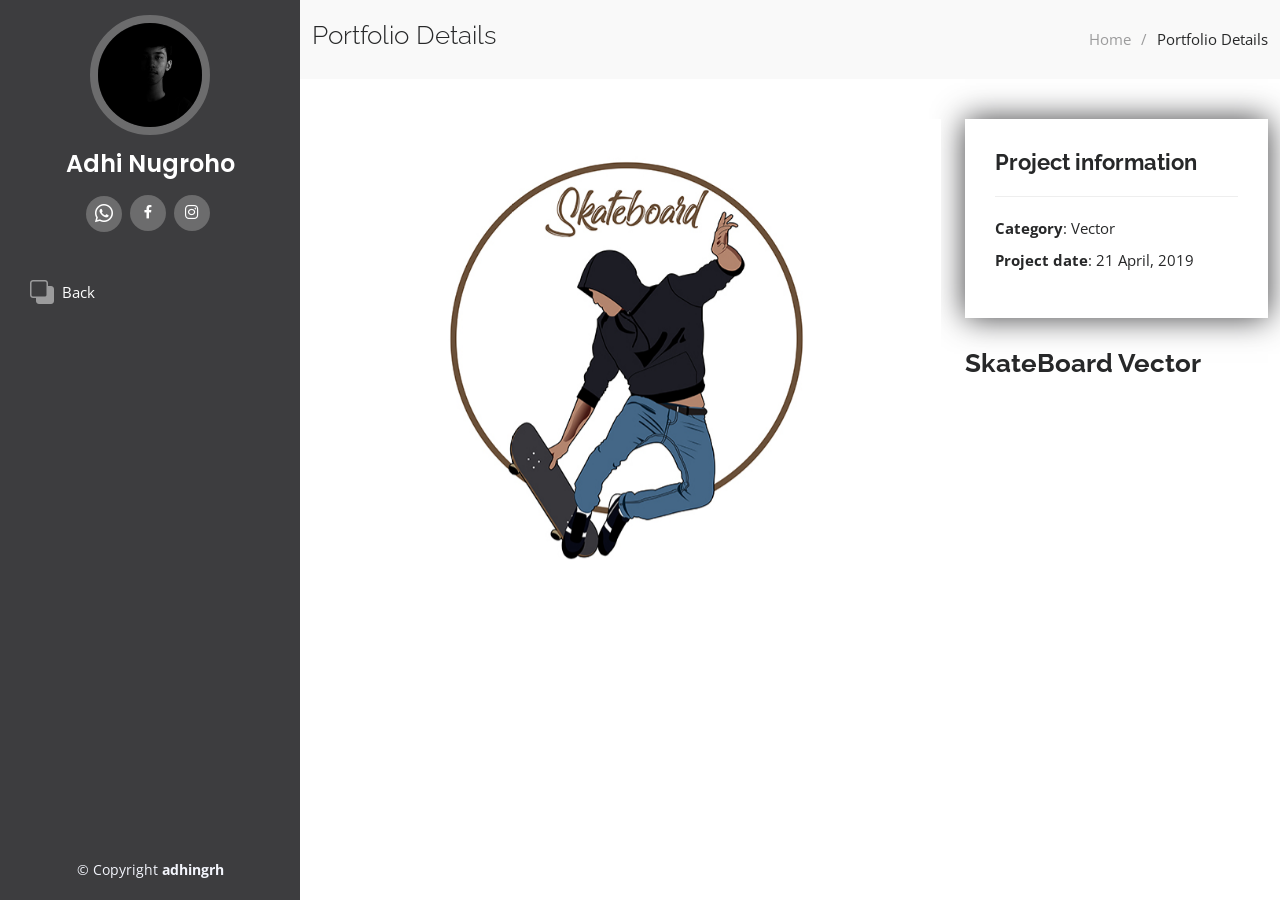
<file: portfolio/portfolio-details1.html>
<!DOCTYPE html>
<html lang="en">

<head>
  <meta charset="utf-8">
  <meta content="width=device-width, initial-scale=1.0" name="viewport">

  <title>Portfolio Details</title>
  <meta content="" name="description">
  <meta content="" name="keywords">

  <!-- Favicons -->
  <link href="../assets/img/favicon.png" rel="icon">
  <link href="../assets/img/apple-touch-icon.png" rel="apple-touch-icon">

  <!-- Google Fonts -->
  <link href="https://fonts.googleapis.com/css?family=Open+Sans:300,300i,400,400i,600,600i,700,700i|Raleway:300,300i,400,400i,500,500i,600,600i,700,700i|Poppins:300,300i,400,400i,500,500i,600,600i,700,700i" rel="stylesheet">

  <!-- Vendor CSS Files -->
  <link href="../assets/vendor/aos/aos.css" rel="stylesheet">
  <link href="../assets/vendor/bootstrap/css/bootstrap.min.css" rel="stylesheet">
  <link href="../assets/vendor/bootstrap-icons/bootstrap-icons.css" rel="stylesheet">
  <link href="../assets/vendor/boxicons/css/boxicons.min.css" rel="stylesheet">
  <link href="../assets/vendor/glightbox/css/glightbox.min.css" rel="stylesheet">
  <link href="../assets/vendor/swiper/swiper-bundle.min.css" rel="stylesheet">

  <!-- Template Main CSS File -->
  <link href="../assets/css/style.css" rel="stylesheet">

  <!-- =======================================================
  * Template Name: iPortfolio - v3.8.1
  * Template URL: https://bootstrapmade.com/iportfolio-bootstrap-portfolio-websites-template/
  * Author: BootstrapMade.com
  * License: https://bootstrapmade.com/license/
  ======================================================== -->
</head>

<body>

  <!-- ======= Mobile nav toggle button ======= -->
  <i class="bi bi-list mobile-nav-toggle d-xl-none"></i>

  <!-- ======= Header ======= -->
  <header id="header">
    <div class="d-flex flex-column">

      <div class="profile">
        <img src="../assets/img/profile-img.jpg" alt="" class="img-fluid rounded-circle">
        <h1 class="text-light"><a href="../index.html">Adhi Nugroho</a></h1>
        <div class="social-links mt-3 text-center">
          <a href="https://wa.me/+628994187392" class="whatsapps"><i class="bi bi-whatsapp"></i></a>
          <a href="https://www.facebook.com/adhi.nugroho.5688476/" class="facebook"><i class="bx bxl-facebook"></i></a>
          <a href="https://www.instagram.com/adhingrh01/" class="instagram"><i class="bx bxl-instagram"></i></a>
        </div>
      </div>

      <nav id="navbar" class="nav-menu navbar">
        <ul>
          <li><a href="../index.html"class="nav-link scrollto active"><i class="bi bi-back"></i><span>Back</span></a></li>
        </ul>
      </nav><!-- .nav-menu -->
    </div>
  </header><!-- End Header -->

  <main id="main">

    <!-- ======= Breadcrumbs ======= -->
    <section id="breadcrumbs" class="breadcrumbs">
      <div class="container">

        <div class="d-flex justify-content-between align-items-center">
          <h2>Portfolio Details</h2>
          <ol>
            <li><a href="../index.html">Home</a></li>
            <li>Portfolio Details</li>
          </ol>
        </div>

      </div>
    </section><!-- End Breadcrumbs -->

    <!-- ======= Portfolio Details Section ======= -->
    <section id="portfolio-details" class="portfolio-details">
      <div class="container">

        <div class="row gy-4">

          <div class="col-lg-8">
            <div class="portfolio-details-slider swiper">
              <div class="swiper-wrapper align-items-center">

                <div class="swiper-slide">
                  <img src="../assets/img/portfolio/portfolio-1.jpg" alt="">
                </div>

              </div>
              <div class="swiper-pagination"></div>
            </div>
          </div>

          <div class="col-lg-4">
            <div class="portfolio-info">
              <h3>Project information</h3>
              <ul>
                <li><strong>Category</strong>: Vector</li>
                <li><strong>Project date</strong>: 21 April, 2019</li>
              </ul>
            </div>
            <div class="portfolio-description">
              <h2>SkateBoard Vector</h2>
            </div>
          </div>

        </div>

      </div>
    </section><!-- End Portfolio Details Section -->

  </main><!-- End #main -->

  <!-- ======= Footer ======= -->
  <footer id="footer">
    <div class="container">
      <div class="copyright">
        &copy; Copyright <strong><span>adhingrh</span></strong>
      </div>
      <div class="credits">
        <!-- All the links in the footer should remain intact. -->
        <!-- You can delete the links only if you purchased the pro version. -->
        <!-- Licensing information: https://bootstrapmade.com/license/ -->
        <!-- Purchase the pro version with working PHP/AJAX contact form: https://bootstrapmade.com/iportfolio-bootstrap-portfolio-websites-template/ -->

      </div>
    </div>
  </footer><!-- End  Footer -->

  <a href="#" class="back-to-top d-flex align-items-center justify-content-center"><i class="bi bi-arrow-up-short"></i></a>

  <!-- Vendor JS Files -->
  <script src="../assets/vendor/purecounter/purecounter_vanilla.js"></script>
  <script src="../assets/vendor/aos/aos.js"></script>
  <script src="../assets/vendor/bootstrap/js/bootstrap.bundle.min.js"></script>
  <script src="../assets/vendor/glightbox/js/glightbox.min.js"></script>
  <script src="../assets/vendor/isotope-layout/isotope.pkgd.min.js"></script>
  <script src="../assets/vendor/swiper/swiper-bundle.min.js"></script>
  <script src="../assets/vendor/typed.js/typed.min.js"></script>
  <script src="../assets/vendor/waypoints/noframework.waypoints.js"></script>
  <script src="../assets/vendor/php-email-form/validate.js"></script>

  <!-- Template Main JS File -->
  <script src="../assets/js/main.js"></script>

</body>

</html>
</file>
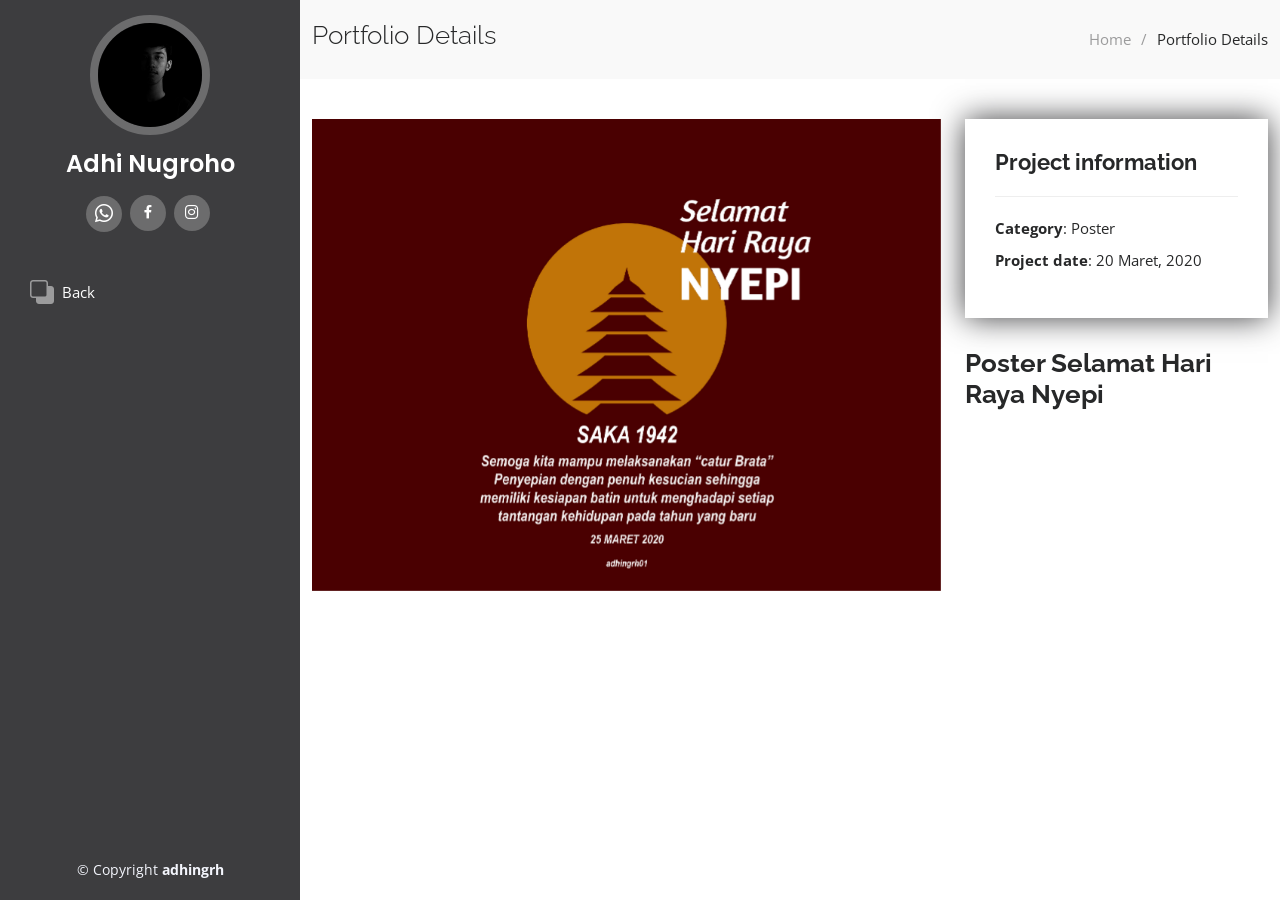
<file: portfolio/portfolio-details2.html>
<!DOCTYPE html>
<html lang="en">

<head>
  <meta charset="utf-8">
  <meta content="width=device-width, initial-scale=1.0" name="viewport">

  <title>Portfolio Details</title>
  <meta content="" name="description">
  <meta content="" name="keywords">

  <!-- Favicons -->
  <link href="../assets/img/favicon.png" rel="icon">
  <link href="../assets/img/apple-touch-icon.png" rel="apple-touch-icon">

  <!-- Google Fonts -->
  <link href="https://fonts.googleapis.com/css?family=Open+Sans:300,300i,400,400i,600,600i,700,700i|Raleway:300,300i,400,400i,500,500i,600,600i,700,700i|Poppins:300,300i,400,400i,500,500i,600,600i,700,700i" rel="stylesheet">

  <!-- Vendor CSS Files -->
  <link href="../assets/vendor/aos/aos.css" rel="stylesheet">
  <link href="../assets/vendor/bootstrap/css/bootstrap.min.css" rel="stylesheet">
  <link href="../assets/vendor/bootstrap-icons/bootstrap-icons.css" rel="stylesheet">
  <link href="../assets/vendor/boxicons/css/boxicons.min.css" rel="stylesheet">
  <link href="../assets/vendor/glightbox/css/glightbox.min.css" rel="stylesheet">
  <link href="../assets/vendor/swiper/swiper-bundle.min.css" rel="stylesheet">

  <!-- Template Main CSS File -->
  <link href="../assets/css/style.css" rel="stylesheet">

  <!-- =======================================================
  * Template Name: iPortfolio - v3.8.1
  * Template URL: https://bootstrapmade.com/iportfolio-bootstrap-portfolio-websites-template/
  * Author: BootstrapMade.com
  * License: https://bootstrapmade.com/license/
  ======================================================== -->
</head>

<body>

  <!-- ======= Mobile nav toggle button ======= -->
  <i class="bi bi-list mobile-nav-toggle d-xl-none"></i>

  <!-- ======= Header ======= -->
  <header id="header">
    <div class="d-flex flex-column">

      <div class="profile">
        <img src="../assets/img/profile-img.jpg" alt="" class="img-fluid rounded-circle">
        <h1 class="text-light"><a href="../index.html">Adhi Nugroho</a></h1>
        <div class="social-links mt-3 text-center">
          <a href="https://wa.me/+628994187392" class="whatsapps"><i class="bi bi-whatsapp"></i></a>
          <a href="https://www.facebook.com/adhi.nugroho.5688476/" class="facebook"><i class="bx bxl-facebook"></i></a>
          <a href="https://www.instagram.com/adhingrh01/" class="instagram"><i class="bx bxl-instagram"></i></a>
        </div>
      </div>

      <nav id="navbar" class="nav-menu navbar">
        <ul>
          <li><a href="../index.html"class="nav-link scrollto active"><i class="bi bi-back"></i><span>Back</span></a></li>
        </ul>
      </nav><!-- .nav-menu -->
    </div>
  </header><!-- End Header -->

  <main id="main">

    <!-- ======= Breadcrumbs ======= -->
    <section id="breadcrumbs" class="breadcrumbs">
      <div class="container">

        <div class="d-flex justify-content-between align-items-center">
          <h2>Portfolio Details</h2>
          <ol>
            <li><a href="../index.html">Home</a></li>
            <li>Portfolio Details</li>
          </ol>
        </div>

      </div>
    </section><!-- End Breadcrumbs -->

    <!-- ======= Portfolio Details Section ======= -->
    <section id="portfolio-details" class="portfolio-details">
      <div class="container">

        <div class="row gy-4">

          <div class="col-lg-8">
            <div class="portfolio-details-slider swiper">
              <div class="swiper-wrapper align-items-center">

                <div class="swiper-slide">
                  <img src="../assets/img/portfolio/portfolio-2.jpg" alt="">
                </div>

              </div>
              <div class="swiper-pagination"></div>
            </div>
          </div>

          <div class="col-lg-4">
            <div class="portfolio-info">
              <h3>Project information</h3>
              <ul>
                <li><strong>Category</strong>: Poster</li>
                <li><strong>Project date</strong>: 20 Maret, 2020</li>
              </ul>
            </div>
            <div class="portfolio-description">
              <h2>Poster Selamat Hari Raya Nyepi</h2>
            </div>
          </div>

        </div>

      </div>
    </section><!-- End Portfolio Details Section -->

  </main><!-- End #main -->

  <!-- ======= Footer ======= -->
  <footer id="footer">
    <div class="container">
      <div class="copyright">
        &copy; Copyright <strong><span>adhingrh</span></strong>
      </div>
      <div class="credits">
        <!-- All the links in the footer should remain intact. -->
        <!-- You can delete the links only if you purchased the pro version. -->
        <!-- Licensing information: https://bootstrapmade.com/license/ -->
        <!-- Purchase the pro version with working PHP/AJAX contact form: https://bootstrapmade.com/iportfolio-bootstrap-portfolio-websites-template/ -->

      </div>
    </div>
  </footer><!-- End  Footer -->

  <a href="#" class="back-to-top d-flex align-items-center justify-content-center"><i class="bi bi-arrow-up-short"></i></a>

  <!-- Vendor JS Files -->
  <script src="../assets/vendor/purecounter/purecounter_vanilla.js"></script>
  <script src="../assets/vendor/aos/aos.js"></script>
  <script src="../assets/vendor/bootstrap/js/bootstrap.bundle.min.js"></script>
  <script src="../assets/vendor/glightbox/js/glightbox.min.js"></script>
  <script src="../assets/vendor/isotope-layout/isotope.pkgd.min.js"></script>
  <script src="../assets/vendor/swiper/swiper-bundle.min.js"></script>
  <script src="../assets/vendor/typed.js/typed.min.js"></script>
  <script src="../assets/vendor/waypoints/noframework.waypoints.js"></script>
  <script src="../assets/vendor/php-email-form/validate.js"></script>

  <!-- Template Main JS File -->
  <script src="../assets/js/main.js"></script>

</body>

</html>
</file>
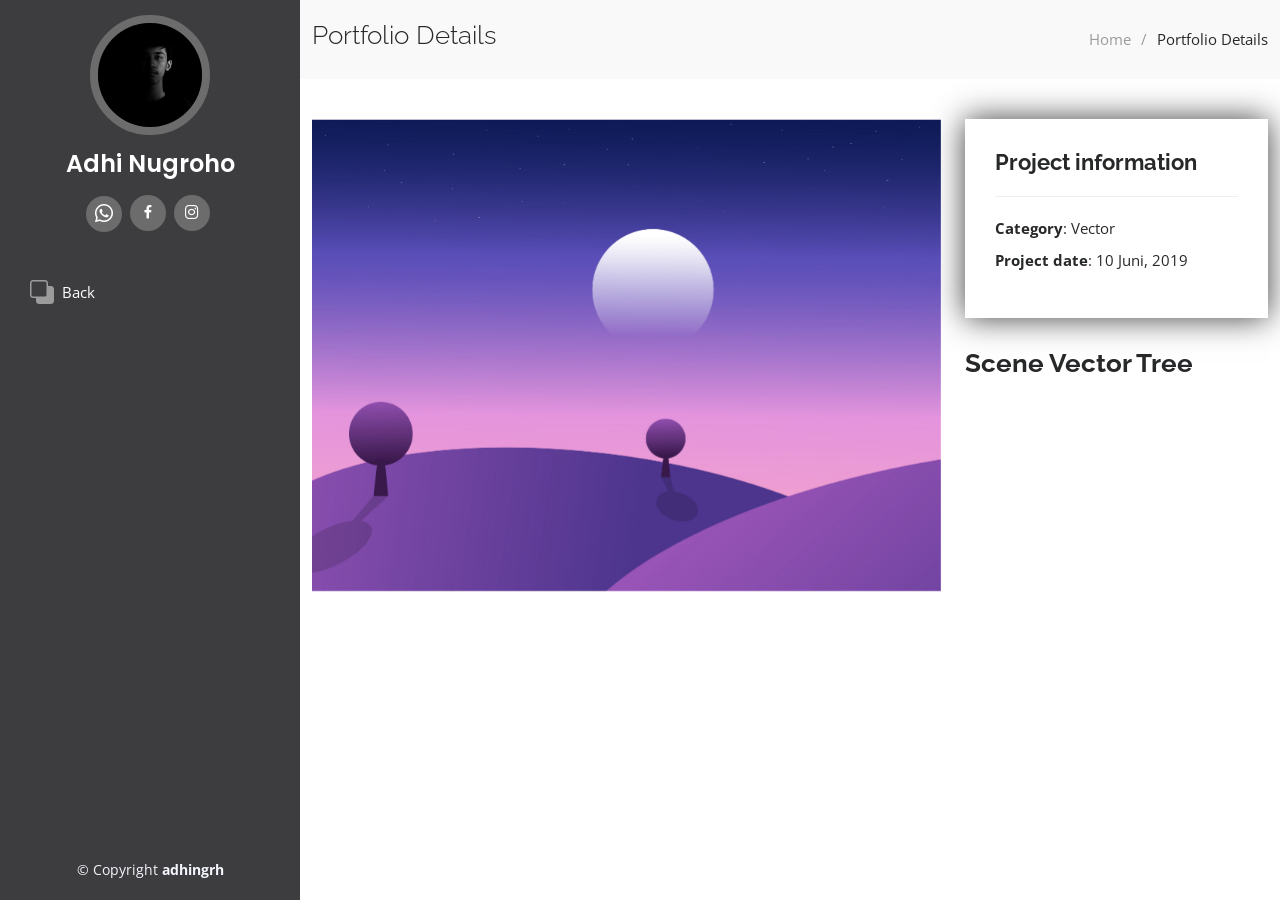
<file: portfolio/portfolio-details3.html>
<!DOCTYPE html>
<html lang="en">

<head>
  <meta charset="utf-8">
  <meta content="width=device-width, initial-scale=1.0" name="viewport">

  <title>Portfolio Details</title>
  <meta content="" name="description">
  <meta content="" name="keywords">

  <!-- Favicons -->
  <link href="../assets/img/favicon.png" rel="icon">
  <link href="../assets/img/apple-touch-icon.png" rel="apple-touch-icon">

  <!-- Google Fonts -->
  <link href="https://fonts.googleapis.com/css?family=Open+Sans:300,300i,400,400i,600,600i,700,700i|Raleway:300,300i,400,400i,500,500i,600,600i,700,700i|Poppins:300,300i,400,400i,500,500i,600,600i,700,700i" rel="stylesheet">

  <!-- Vendor CSS Files -->
  <link href="../assets/vendor/aos/aos.css" rel="stylesheet">
  <link href="../assets/vendor/bootstrap/css/bootstrap.min.css" rel="stylesheet">
  <link href="../assets/vendor/bootstrap-icons/bootstrap-icons.css" rel="stylesheet">
  <link href="../assets/vendor/boxicons/css/boxicons.min.css" rel="stylesheet">
  <link href="../assets/vendor/glightbox/css/glightbox.min.css" rel="stylesheet">
  <link href="../assets/vendor/swiper/swiper-bundle.min.css" rel="stylesheet">

  <!-- Template Main CSS File -->
  <link href="../assets/css/style.css" rel="stylesheet">

  <!-- =======================================================
  * Template Name: iPortfolio - v3.8.1
  * Template URL: https://bootstrapmade.com/iportfolio-bootstrap-portfolio-websites-template/
  * Author: BootstrapMade.com
  * License: https://bootstrapmade.com/license/
  ======================================================== -->
</head>

<body>

  <!-- ======= Mobile nav toggle button ======= -->
  <i class="bi bi-list mobile-nav-toggle d-xl-none"></i>

  <!-- ======= Header ======= -->
  <header id="header">
    <div class="d-flex flex-column">

      <div class="profile">
        <img src="../assets/img/profile-img.jpg" alt="" class="img-fluid rounded-circle">
        <h1 class="text-light"><a href="../index.html">Adhi Nugroho</a></h1>
        <div class="social-links mt-3 text-center">
          <a href="https://wa.me/+628994187392" class="whatsapps"><i class="bi bi-whatsapp"></i></a>
          <a href="https://www.facebook.com/adhi.nugroho.5688476/" class="facebook"><i class="bx bxl-facebook"></i></a>
          <a href="https://www.instagram.com/adhingrh01/" class="instagram"><i class="bx bxl-instagram"></i></a>
        </div>
      </div>

      <nav id="navbar" class="nav-menu navbar">
        <ul>
          <li><a href="../index.html"class="nav-link scrollto active"><i class="bi bi-back"></i><span>Back</span></a></li>
        </ul>
      </nav><!-- .nav-menu -->
    </div>
  </header><!-- End Header -->

  <main id="main">

    <!-- ======= Breadcrumbs ======= -->
    <section id="breadcrumbs" class="breadcrumbs">
      <div class="container">

        <div class="d-flex justify-content-between align-items-center">
          <h2>Portfolio Details</h2>
          <ol>
            <li><a href="../index.html">Home</a></li>
            <li>Portfolio Details</li>
          </ol>
        </div>

      </div>
    </section><!-- End Breadcrumbs -->

    <!-- ======= Portfolio Details Section ======= -->
    <section id="portfolio-details" class="portfolio-details">
      <div class="container">

        <div class="row gy-4">

          <div class="col-lg-8">
            <div class="portfolio-details-slider swiper">
              <div class="swiper-wrapper align-items-center">

                <div class="swiper-slide">
                  <img src="../assets/img/portfolio/portfolio-3.jpg" alt="">
                </div>

              </div>
              <div class="swiper-pagination"></div>
            </div>
          </div>

          <div class="col-lg-4">
            <div class="portfolio-info">
              <h3>Project information</h3>
              <ul>
                <li><strong>Category</strong>: Vector</li>
                <li><strong>Project date</strong>: 10 Juni, 2019</li>
              </ul>
            </div>
            <div class="portfolio-description">
              <h2>Scene Vector Tree</h2>
            </div>
          </div>

        </div>

      </div>
    </section><!-- End Portfolio Details Section -->

  </main><!-- End #main -->

  <!-- ======= Footer ======= -->
  <footer id="footer">
    <div class="container">
      <div class="copyright">
        &copy; Copyright <strong><span>adhingrh</span></strong>
      </div>
      <div class="credits">
        <!-- All the links in the footer should remain intact. -->
        <!-- You can delete the links only if you purchased the pro version. -->
        <!-- Licensing information: https://bootstrapmade.com/license/ -->
        <!-- Purchase the pro version with working PHP/AJAX contact form: https://bootstrapmade.com/iportfolio-bootstrap-portfolio-websites-template/ -->

      </div>
    </div>
  </footer><!-- End  Footer -->

  <a href="#" class="back-to-top d-flex align-items-center justify-content-center"><i class="bi bi-arrow-up-short"></i></a>

  <!-- Vendor JS Files -->
  <script src="../assets/vendor/purecounter/purecounter_vanilla.js"></script>
  <script src="../assets/vendor/aos/aos.js"></script>
  <script src="../assets/vendor/bootstrap/js/bootstrap.bundle.min.js"></script>
  <script src="../assets/vendor/glightbox/js/glightbox.min.js"></script>
  <script src="../assets/vendor/isotope-layout/isotope.pkgd.min.js"></script>
  <script src="../assets/vendor/swiper/swiper-bundle.min.js"></script>
  <script src="../assets/vendor/typed.js/typed.min.js"></script>
  <script src="../assets/vendor/waypoints/noframework.waypoints.js"></script>
  <script src="../assets/vendor/php-email-form/validate.js"></script>

  <!-- Template Main JS File -->
  <script src="../assets/js/main.js"></script>

</body>

</html>
</file>
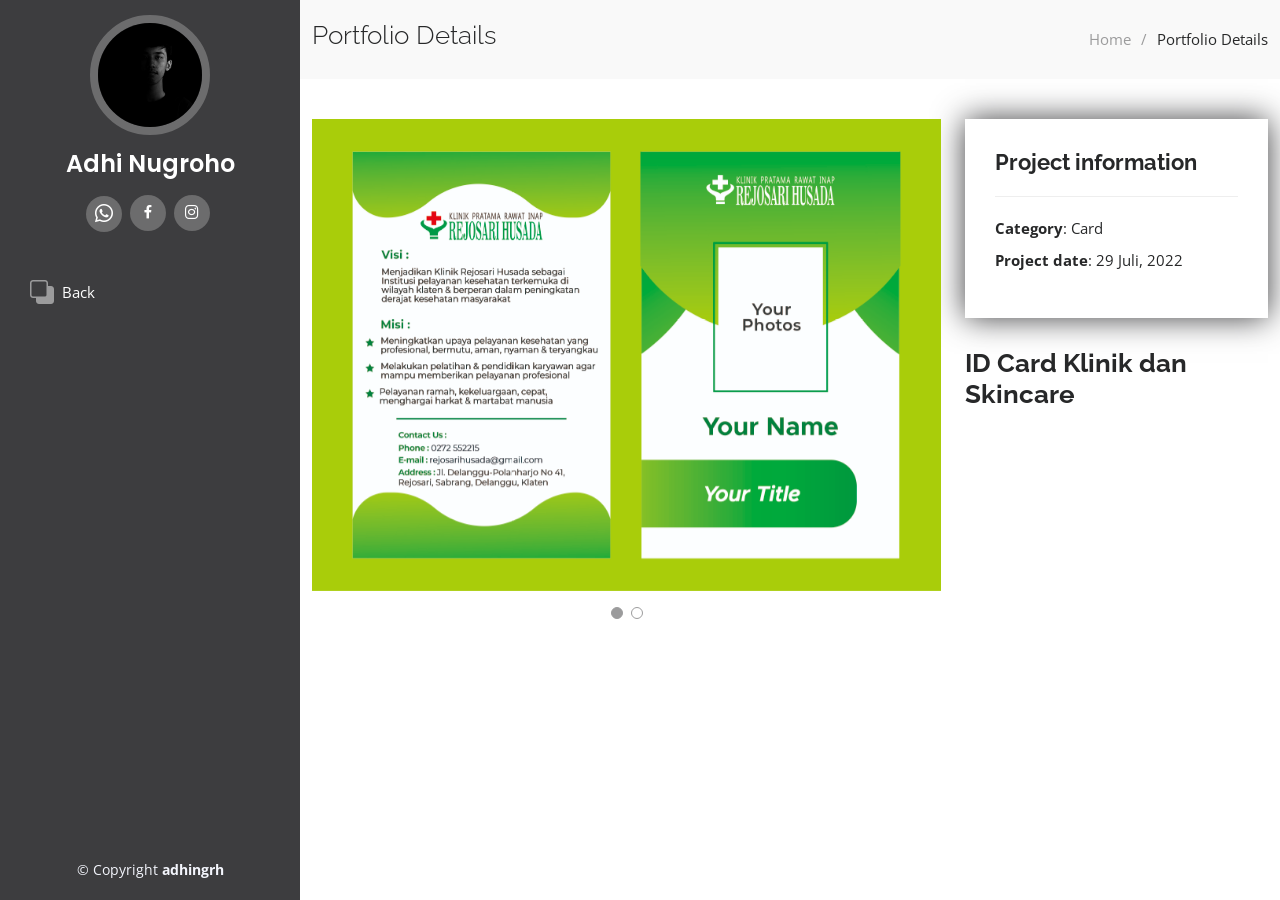
<file: portfolio/portfolio-details4.html>
<!DOCTYPE html>
<html lang="en">

<head>
  <meta charset="utf-8">
  <meta content="width=device-width, initial-scale=1.0" name="viewport">

  <title>Portfolio Details</title>
  <meta content="" name="description">
  <meta content="" name="keywords">

  <!-- Favicons -->
  <link href="../assets/img/favicon.png" rel="icon">
  <link href="../assets/img/apple-touch-icon.png" rel="apple-touch-icon">

  <!-- Google Fonts -->
  <link href="https://fonts.googleapis.com/css?family=Open+Sans:300,300i,400,400i,600,600i,700,700i|Raleway:300,300i,400,400i,500,500i,600,600i,700,700i|Poppins:300,300i,400,400i,500,500i,600,600i,700,700i" rel="stylesheet">

  <!-- Vendor CSS Files -->
  <link href="../assets/vendor/aos/aos.css" rel="stylesheet">
  <link href="../assets/vendor/bootstrap/css/bootstrap.min.css" rel="stylesheet">
  <link href="../assets/vendor/bootstrap-icons/bootstrap-icons.css" rel="stylesheet">
  <link href="../assets/vendor/boxicons/css/boxicons.min.css" rel="stylesheet">
  <link href="../assets/vendor/glightbox/css/glightbox.min.css" rel="stylesheet">
  <link href="../assets/vendor/swiper/swiper-bundle.min.css" rel="stylesheet">

  <!-- Template Main CSS File -->
  <link href="../assets/css/style.css" rel="stylesheet">

  <!-- =======================================================
  * Template Name: iPortfolio - v3.8.1
  * Template URL: https://bootstrapmade.com/iportfolio-bootstrap-portfolio-websites-template/
  * Author: BootstrapMade.com
  * License: https://bootstrapmade.com/license/
  ======================================================== -->
</head>

<body>

  <!-- ======= Mobile nav toggle button ======= -->
  <i class="bi bi-list mobile-nav-toggle d-xl-none"></i>

  <!-- ======= Header ======= -->
  <header id="header">
    <div class="d-flex flex-column">

      <div class="profile">
        <img src="../assets/img/profile-img.jpg" alt="" class="img-fluid rounded-circle">
        <h1 class="text-light"><a href="../index.html">Adhi Nugroho</a></h1>
        <div class="social-links mt-3 text-center">
          <a href="https://wa.me/+628994187392" class="whatsapps"><i class="bi bi-whatsapp"></i></a>
          <a href="https://www.facebook.com/adhi.nugroho.5688476/" class="facebook"><i class="bx bxl-facebook"></i></a>
          <a href="https://www.instagram.com/adhingrh01/" class="instagram"><i class="bx bxl-instagram"></i></a>
        </div>
      </div>

      <nav id="navbar" class="nav-menu navbar">
        <ul>
          <li><a href="../index.html"class="nav-link scrollto active"><i class="bi bi-back"></i><span>Back</span></a></li>
        </ul>
      </nav><!-- .nav-menu -->
    </div>
  </header><!-- End Header -->

  <main id="main">

    <!-- ======= Breadcrumbs ======= -->
    <section id="breadcrumbs" class="breadcrumbs">
      <div class="container">

        <div class="d-flex justify-content-between align-items-center">
          <h2>Portfolio Details</h2>
          <ol>
            <li><a href="../index.html">Home</a></li>
            <li>Portfolio Details</li>
          </ol>
        </div>

      </div>
    </section><!-- End Breadcrumbs -->

    <!-- ======= Portfolio Details Section ======= -->
    <section id="portfolio-details" class="portfolio-details">
      <div class="container">

        <div class="row gy-4">

          <div class="col-lg-8">
            <div class="portfolio-details-slider swiper">
              <div class="swiper-wrapper align-items-center">

                <div class="swiper-slide">
                  <img src="../assets/img/portfolio/portfolio-4.jpg" alt="">
                </div>
                <div class="swiper-slide">
                  <img src="../assets/img/portfolio/portfolio-7.jpg" alt="">
                </div>

              </div>
              <div class="swiper-pagination"></div>
            </div>
          </div>

          <div class="col-lg-4">
            <div class="portfolio-info">
              <h3>Project information</h3>
              <ul>
                <li><strong>Category</strong>: Card</li>
                <li><strong>Project date</strong>: 29 Juli, 2022</li>
              </ul>
            </div>
            <div class="portfolio-description">
              <h2>ID Card Klinik dan Skincare</h2>
            </div>
          </div>

        </div>

      </div>
    </section><!-- End Portfolio Details Section -->

  </main><!-- End #main -->

  <!-- ======= Footer ======= -->
  <footer id="footer">
    <div class="container">
      <div class="copyright">
        &copy; Copyright <strong><span>adhingrh</span></strong>
      </div>
      <div class="credits">
        <!-- All the links in the footer should remain intact. -->
        <!-- You can delete the links only if you purchased the pro version. -->
        <!-- Licensing information: https://bootstrapmade.com/license/ -->
        <!-- Purchase the pro version with working PHP/AJAX contact form: https://bootstrapmade.com/iportfolio-bootstrap-portfolio-websites-template/ -->

      </div>
    </div>
  </footer><!-- End  Footer -->

  <a href="#" class="back-to-top d-flex align-items-center justify-content-center"><i class="bi bi-arrow-up-short"></i></a>

  <!-- Vendor JS Files -->
  <script src="../assets/vendor/purecounter/purecounter_vanilla.js"></script>
  <script src="../assets/vendor/aos/aos.js"></script>
  <script src="../assets/vendor/bootstrap/js/bootstrap.bundle.min.js"></script>
  <script src="../assets/vendor/glightbox/js/glightbox.min.js"></script>
  <script src="../assets/vendor/isotope-layout/isotope.pkgd.min.js"></script>
  <script src="../assets/vendor/swiper/swiper-bundle.min.js"></script>
  <script src="../assets/vendor/typed.js/typed.min.js"></script>
  <script src="../assets/vendor/waypoints/noframework.waypoints.js"></script>
  <script src="../assets/vendor/php-email-form/validate.js"></script>

  <!-- Template Main JS File -->
  <script src="../assets/js/main.js"></script>

</body>

</html>
</file>
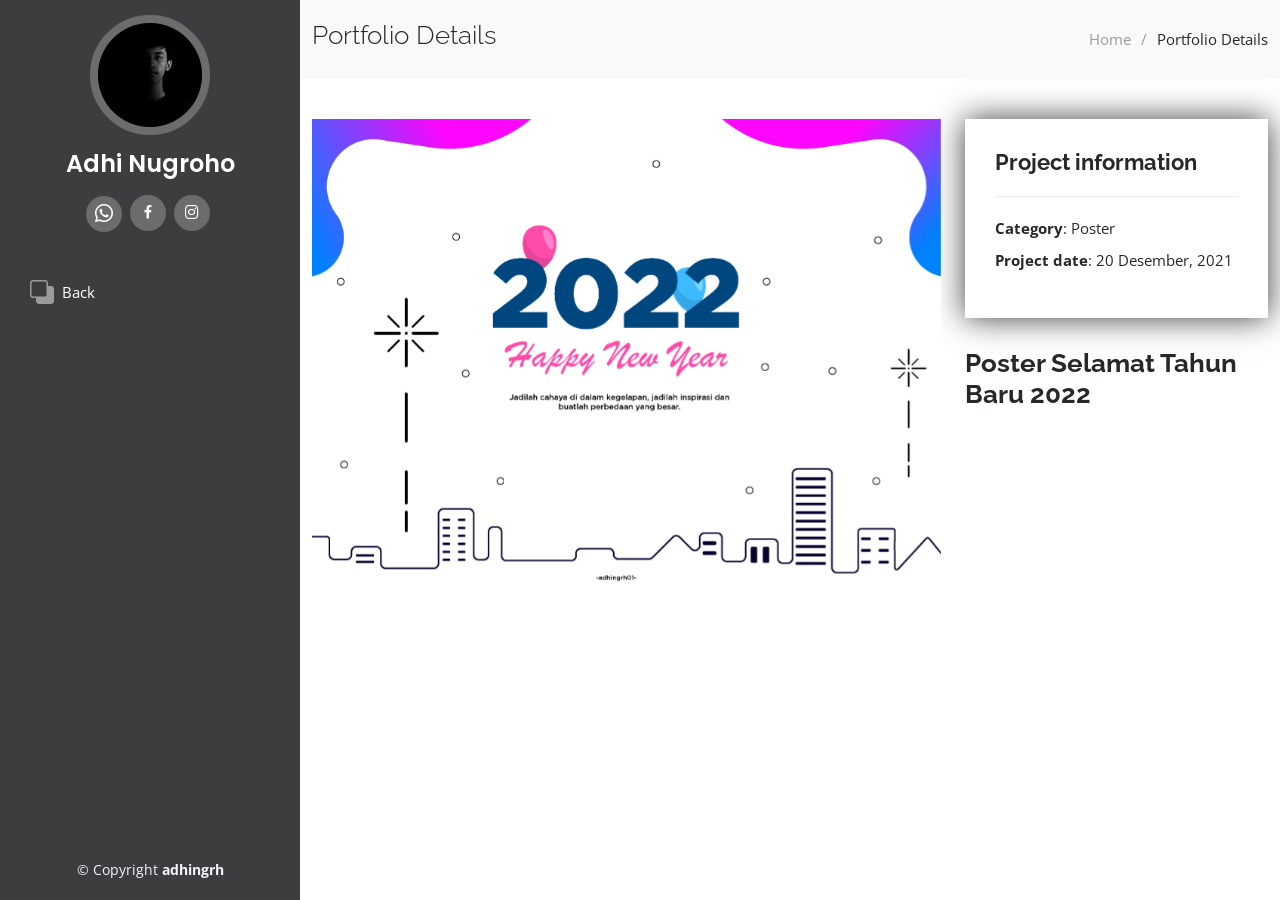
<file: portfolio/portfolio-details5.html>
<!DOCTYPE html>
<html lang="en">

<head>
  <meta charset="utf-8">
  <meta content="width=device-width, initial-scale=1.0" name="viewport">

  <title>Portfolio Details</title>
  <meta content="" name="description">
  <meta content="" name="keywords">

  <!-- Favicons -->
  <link href="../assets/img/favicon.png" rel="icon">
  <link href="../assets/img/apple-touch-icon.png" rel="apple-touch-icon">

  <!-- Google Fonts -->
  <link href="https://fonts.googleapis.com/css?family=Open+Sans:300,300i,400,400i,600,600i,700,700i|Raleway:300,300i,400,400i,500,500i,600,600i,700,700i|Poppins:300,300i,400,400i,500,500i,600,600i,700,700i" rel="stylesheet">

  <!-- Vendor CSS Files -->
  <link href="../assets/vendor/aos/aos.css" rel="stylesheet">
  <link href="../assets/vendor/bootstrap/css/bootstrap.min.css" rel="stylesheet">
  <link href="../assets/vendor/bootstrap-icons/bootstrap-icons.css" rel="stylesheet">
  <link href="../assets/vendor/boxicons/css/boxicons.min.css" rel="stylesheet">
  <link href="../assets/vendor/glightbox/css/glightbox.min.css" rel="stylesheet">
  <link href="../assets/vendor/swiper/swiper-bundle.min.css" rel="stylesheet">

  <!-- Template Main CSS File -->
  <link href="../assets/css/style.css" rel="stylesheet">

  <!-- =======================================================
  * Template Name: iPortfolio - v3.8.1
  * Template URL: https://bootstrapmade.com/iportfolio-bootstrap-portfolio-websites-template/
  * Author: BootstrapMade.com
  * License: https://bootstrapmade.com/license/
  ======================================================== -->
</head>

<body>

  <!-- ======= Mobile nav toggle button ======= -->
  <i class="bi bi-list mobile-nav-toggle d-xl-none"></i>

  <!-- ======= Header ======= -->
  <header id="header">
    <div class="d-flex flex-column">

      <div class="profile">
        <img src="../assets/img/profile-img.jpg" alt="" class="img-fluid rounded-circle">
        <h1 class="text-light"><a href="../index.html">Adhi Nugroho</a></h1>
        <div class="social-links mt-3 text-center">
          <a href="https://wa.me/+628994187392" class="whatsapps"><i class="bi bi-whatsapp"></i></a>
          <a href="https://www.facebook.com/adhi.nugroho.5688476/" class="facebook"><i class="bx bxl-facebook"></i></a>
          <a href="https://www.instagram.com/adhingrh01/" class="instagram"><i class="bx bxl-instagram"></i></a>
        </div>
      </div>

      <nav id="navbar" class="nav-menu navbar">
        <ul>
          <li><a href="../index.html"class="nav-link scrollto active"><i class="bi bi-back"></i><span>Back</span></a></li>
        </ul>
      </nav><!-- .nav-menu -->
    </div>
  </header><!-- End Header -->

  <main id="main">

    <!-- ======= Breadcrumbs ======= -->
    <section id="breadcrumbs" class="breadcrumbs">
      <div class="container">

        <div class="d-flex justify-content-between align-items-center">
          <h2>Portfolio Details</h2>
          <ol>
            <li><a href="../index.html">Home</a></li>
            <li>Portfolio Details</li>
          </ol>
        </div>

      </div>
    </section><!-- End Breadcrumbs -->

    <!-- ======= Portfolio Details Section ======= -->
    <section id="portfolio-details" class="portfolio-details">
      <div class="container">

        <div class="row gy-4">

          <div class="col-lg-8">
            <div class="portfolio-details-slider swiper">
              <div class="swiper-wrapper align-items-center">

                <div class="swiper-slide">
                  <img src="../assets/img/portfolio/portfolio-5.jpg" alt="">
                </div>

              </div>
              <div class="swiper-pagination"></div>
            </div>
          </div>

          <div class="col-lg-4">
            <div class="portfolio-info">
              <h3>Project information</h3>
              <ul>
                <li><strong>Category</strong>: Poster</li>
                <li><strong>Project date</strong>: 20 Desember, 2021</li>
              </ul>
            </div>
            <div class="portfolio-description">
              <h2>Poster Selamat Tahun Baru 2022</h2>
            </div>
          </div>

        </div>

      </div>
    </section><!-- End Portfolio Details Section -->

  </main><!-- End #main -->

  <!-- ======= Footer ======= -->
  <footer id="footer">
    <div class="container">
      <div class="copyright">
        &copy; Copyright <strong><span>adhingrh</span></strong>
      </div>
      <div class="credits">
        <!-- All the links in the footer should remain intact. -->
        <!-- You can delete the links only if you purchased the pro version. -->
        <!-- Licensing information: https://bootstrapmade.com/license/ -->
        <!-- Purchase the pro version with working PHP/AJAX contact form: https://bootstrapmade.com/iportfolio-bootstrap-portfolio-websites-template/ -->

      </div>
    </div>
  </footer><!-- End  Footer -->

  <a href="#" class="back-to-top d-flex align-items-center justify-content-center"><i class="bi bi-arrow-up-short"></i></a>

  <!-- Vendor JS Files -->
  <script src="../assets/vendor/purecounter/purecounter_vanilla.js"></script>
  <script src="../assets/vendor/aos/aos.js"></script>
  <script src="../assets/vendor/bootstrap/js/bootstrap.bundle.min.js"></script>
  <script src="../assets/vendor/glightbox/js/glightbox.min.js"></script>
  <script src="../assets/vendor/isotope-layout/isotope.pkgd.min.js"></script>
  <script src="../assets/vendor/swiper/swiper-bundle.min.js"></script>
  <script src="../assets/vendor/typed.js/typed.min.js"></script>
  <script src="../assets/vendor/waypoints/noframework.waypoints.js"></script>
  <script src="../assets/vendor/php-email-form/validate.js"></script>

  <!-- Template Main JS File -->
  <script src="../assets/js/main.js"></script>

</body>

</html>
</file>
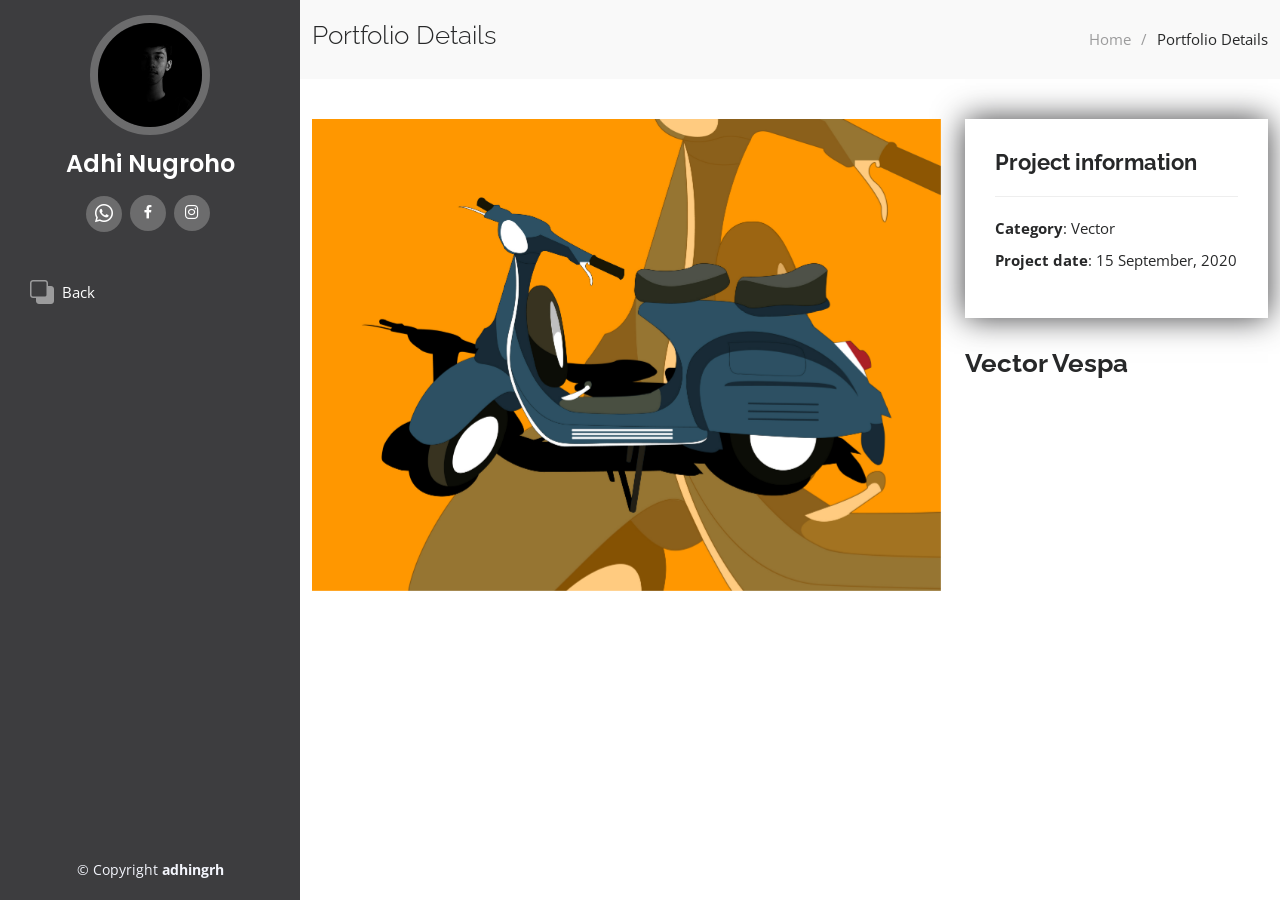
<file: portfolio/portfolio-details6.html>
<!DOCTYPE html>
<html lang="en">

<head>
  <meta charset="utf-8">
  <meta content="width=device-width, initial-scale=1.0" name="viewport">

  <title>Portfolio Details</title>
  <meta content="" name="description">
  <meta content="" name="keywords">

  <!-- Favicons -->
  <link href="../assets/img/favicon.png" rel="icon">
  <link href="../assets/img/apple-touch-icon.png" rel="apple-touch-icon">

  <!-- Google Fonts -->
  <link href="https://fonts.googleapis.com/css?family=Open+Sans:300,300i,400,400i,600,600i,700,700i|Raleway:300,300i,400,400i,500,500i,600,600i,700,700i|Poppins:300,300i,400,400i,500,500i,600,600i,700,700i" rel="stylesheet">

  <!-- Vendor CSS Files -->
  <link href="../assets/vendor/aos/aos.css" rel="stylesheet">
  <link href="../assets/vendor/bootstrap/css/bootstrap.min.css" rel="stylesheet">
  <link href="../assets/vendor/bootstrap-icons/bootstrap-icons.css" rel="stylesheet">
  <link href="../assets/vendor/boxicons/css/boxicons.min.css" rel="stylesheet">
  <link href="../assets/vendor/glightbox/css/glightbox.min.css" rel="stylesheet">
  <link href="../assets/vendor/swiper/swiper-bundle.min.css" rel="stylesheet">

  <!-- Template Main CSS File -->
  <link href="../assets/css/style.css" rel="stylesheet">

  <!-- =======================================================
  * Template Name: iPortfolio - v3.8.1
  * Template URL: https://bootstrapmade.com/iportfolio-bootstrap-portfolio-websites-template/
  * Author: BootstrapMade.com
  * License: https://bootstrapmade.com/license/
  ======================================================== -->
</head>

<body>

  <!-- ======= Mobile nav toggle button ======= -->
  <i class="bi bi-list mobile-nav-toggle d-xl-none"></i>

  <!-- ======= Header ======= -->
  <header id="header">
    <div class="d-flex flex-column">

      <div class="profile">
        <img src="../assets/img/profile-img.jpg" alt="" class="img-fluid rounded-circle">
        <h1 class="text-light"><a href="../index.html">Adhi Nugroho</a></h1>
        <div class="social-links mt-3 text-center">
          <a href="https://wa.me/+628994187392" class="whatsapps"><i class="bi bi-whatsapp"></i></a>
          <a href="https://www.facebook.com/adhi.nugroho.5688476/" class="facebook"><i class="bx bxl-facebook"></i></a>
          <a href="https://www.instagram.com/adhingrh01/" class="instagram"><i class="bx bxl-instagram"></i></a>
        </div>
      </div>

      <nav id="navbar" class="nav-menu navbar">
        <ul>
          <li><a href="../index.html"class="nav-link scrollto active"><i class="bi bi-back"></i><span>Back</span></a></li>
        </ul>
      </nav><!-- .nav-menu -->
    </div>
  </header><!-- End Header -->

  <main id="main">

    <!-- ======= Breadcrumbs ======= -->
    <section id="breadcrumbs" class="breadcrumbs">
      <div class="container">

        <div class="d-flex justify-content-between align-items-center">
          <h2>Portfolio Details</h2>
          <ol>
            <li><a href="../index.html">Home</a></li>
            <li>Portfolio Details</li>
          </ol>
        </div>

      </div>
    </section><!-- End Breadcrumbs -->

    <!-- ======= Portfolio Details Section ======= -->
    <section id="portfolio-details" class="portfolio-details">
      <div class="container">

        <div class="row gy-4">

          <div class="col-lg-8">
            <div class="portfolio-details-slider swiper">
              <div class="swiper-wrapper align-items-center">

                <div class="swiper-slide">
                  <img src="../assets/img/portfolio/portfolio-6.jpg" alt="">
                </div>

              </div>
              <div class="swiper-pagination"></div>
            </div>
          </div>

          <div class="col-lg-4">
            <div class="portfolio-info">
              <h3>Project information</h3>
              <ul>
                <li><strong>Category</strong>: Vector</li>
                <li><strong>Project date</strong>: 15 September, 2020</li>
              </ul>
            </div>
            <div class="portfolio-description">
              <h2>Vector Vespa</h2>
            </div>
          </div>

        </div>

      </div>
    </section><!-- End Portfolio Details Section -->

  </main><!-- End #main -->

  <!-- ======= Footer ======= -->
  <footer id="footer">
    <div class="container">
      <div class="copyright">
        &copy; Copyright <strong><span>adhingrh</span></strong>
      </div>
      <div class="credits">
        <!-- All the links in the footer should remain intact. -->
        <!-- You can delete the links only if you purchased the pro version. -->
        <!-- Licensing information: https://bootstrapmade.com/license/ -->
        <!-- Purchase the pro version with working PHP/AJAX contact form: https://bootstrapmade.com/iportfolio-bootstrap-portfolio-websites-template/ -->

      </div>
    </div>
  </footer><!-- End  Footer -->

  <a href="#" class="back-to-top d-flex align-items-center justify-content-center"><i class="bi bi-arrow-up-short"></i></a>

  <!-- Vendor JS Files -->
  <script src="../assets/vendor/purecounter/purecounter_vanilla.js"></script>
  <script src="../assets/vendor/aos/aos.js"></script>
  <script src="../assets/vendor/bootstrap/js/bootstrap.bundle.min.js"></script>
  <script src="../assets/vendor/glightbox/js/glightbox.min.js"></script>
  <script src="../assets/vendor/isotope-layout/isotope.pkgd.min.js"></script>
  <script src="../assets/vendor/swiper/swiper-bundle.min.js"></script>
  <script src="../assets/vendor/typed.js/typed.min.js"></script>
  <script src="../assets/vendor/waypoints/noframework.waypoints.js"></script>
  <script src="../assets/vendor/php-email-form/validate.js"></script>

  <!-- Template Main JS File -->
  <script src="../assets/js/main.js"></script>

</body>

</html>
</file>
<file: assets/css/style.css>
/**
* Template Name: iPortfolio - v3.8.1
* Template URL: https://bootstrapmade.com/iportfolio-bootstrap-portfolio-websites-template/
* Author: BootstrapMade.com
* License: https://bootstrapmade.com/license/
*/

/*--------------------------------------------------------------
# General
--------------------------------------------------------------*/
body {
  font-family: "Open Sans", sans-serif;
  color: #272829;
}

a {
  color: #9B9B9C;
  text-decoration: none;
}

a:hover {
  color: #9B9B9C;
  text-decoration: none;
}

h1,
h2,
h3,
h4,
h5,
h6 {
  font-family: "Raleway", sans-serif;
}

/*--------------------------------------------------------------
# Back to top button
--------------------------------------------------------------*/
.back-to-top {
  position: fixed;
  visibility: hidden;
  opacity: 0;
  right: 15px;
  bottom: 15px;
  z-index: 996;
  background: #9B9B9C;
  width: 40px;
  height: 40px;
  border-radius: 50px;
  transition: all 0.4s;
}

.back-to-top i {
  font-size: 28px;
  color: #fff;
  line-height: 0;
}

.back-to-top:hover {
  background: #9B9B9C;
  color: #fff;
}

.back-to-top.active {
  visibility: visible;
  opacity: 1;
}

/*--------------------------------------------------------------
# Header
--------------------------------------------------------------*/
#header {
  position: fixed;
  top: 0;
  left: 0;
  bottom: 0;
  width: 300px;
  transition: all ease-in-out 0.5s;
  z-index: 9997;
  transition: all 0.5s;
  padding: 0 15px;
  background: #3D3D3F;
  overflow-y: auto;
}

#header .profile img {
  margin: 15px auto;
  display: block;
  width: 120px;
  border: 8px solid #6C6C6D;
}

#header .profile h1 {
  font-size: 24px;
  margin: 0;
  padding: 0;
  font-weight: 600;
  -moz-text-align-last: center;
  text-align-last: center;
  font-family: "Poppins", sans-serif;
}

#header .profile h1 a,
#header .profile h1 a:hover {
  color: #fff;
  text-decoration: none;
}

#header .profile .social-links a {
  font-size: 18px;
  display: inline-block;
  background: #6C6C6D;
  color: #fff;
  line-height: 1;
  padding: 8px 0;
  margin-right: 4px;
  border-radius: 50%;
  text-align: center;
  width: 36px;
  height: 36px;
  transition: 0.3s;
}
#header .profile .social-links a:hover {
  background: #9B9B9C;
  color: #fff;
  text-decoration: none;
}

#main {
  margin-left: 300px;
}

@media (max-width: 1199px) {
  #header {
    left: -300px;
  }

  #main {
    margin-left: 0;
  }
}

/*--------------------------------------------------------------
# Navigation Menu
--------------------------------------------------------------*/
/* Desktop Navigation */
.nav-menu {
  padding: 30px 0 0 0;
}

.nav-menu * {
  margin: 0;
  padding: 0;
  list-style: none;
}

.nav-menu>ul>li {
  position: relative;
  white-space: nowrap;
}

.nav-menu a,
.nav-menu a:focus {
  display: flex;
  align-items: center;
  color: #a8a9b4;
  padding: 12px 15px;
  margin-bottom: 8px;
  transition: 0.3s;
  font-size: 15px;
}

.nav-menu a i,
.nav-menu a:focus i {
  font-size: 24px;
  padding-right: 8px;
  color: #6f7180;
}

.nav-menu a:hover,
.nav-menu .active,
.nav-menu .active:focus,
.nav-menu li:hover>a {
  text-decoration: none;
  color: #fff;
}

.nav-menu a:hover i,
.nav-menu .active i,
.nav-menu .active:focus i,
.nav-menu li:hover>a i {
  color: #9B9B9C;
}

/* Mobile Navigation */
.mobile-nav-toggle {
  position: fixed;
  right: 15px;
  top: 15px;
  z-index: 9998;
  border: 0;
  font-size: 24px;
  transition: all 0.4s;
  outline: none !important;
  background-color: #6C6C6D;
  color: #fff;
  width: 40px;
  height: 40px;
  display: inline-flex;
  align-items: center;
  justify-content: center;
  line-height: 0;
  border-radius: 50px;
  cursor: pointer;
}

.mobile-nav-active {
  overflow: hidden;
}

.mobile-nav-active #header {
  left: 0;
}

/*--------------------------------------------------------------
# Hero Section
--------------------------------------------------------------*/
#hero {
  width: 100%;
  height: 100vh;
  background: url("../img/hero-bg.jpg") top center;
  background-size: cover;
}

#hero:before {
  content: "";
  background: #3D3D3F(5, 13, 24, 0.3);
  position: absolute;
  bottom: 0;
  top: 0;
  left: 0;
  right: 0;
  z-index: 1;
}

#hero .hero-container {
  position: relative;
  z-index: 2;
  min-width: 300px;
}

#hero h1 {
  margin: 0 0 10px 0;
  font-size: 64px;
  font-weight: 700;
  line-height: 56px;
  color: #fff;
}

#hero p {
  color: #fff;
  margin-bottom: 50px;
  font-size: 26px;
  font-family: "Poppins", sans-serif;
}

#hero p span {
  color: #fff;
  padding-bottom: 4px;
  letter-spacing: 1px;
  border-bottom: 3px solid #ffffff;
}

@media (min-width: 1024px) {
  #hero {
    background-attachment: fixed;
  }
}

@media (max-width: 768px) {
  #hero h1 {
    font-size: 28px;
    line-height: 36px;
  }

  #hero h2 {
    font-size: 18px;
    line-height: 24px;
    margin-bottom: 30px;
  }
}

/*--------------------------------------------------------------
# Sections General
--------------------------------------------------------------*/
section {
  padding: 60px 0;
  overflow: hidden;
}

.section-bg {
  background: #f5f8fd;
}

.section-title {
  padding-bottom: 30px;
}

.section-title h2 {
  font-size: 32px;
  font-weight: bold;
  margin-bottom: 20px;
  padding-bottom: 20px;
  position: relative;
  color: #3D3D3F;
}

.section-title h2::after {
  content: "";
  position: absolute;
  display: block;
  width: 50px;
  height: 3px;
  background: #9B9B9C;
  bottom: 0;
  left: 0;
}

.section-title p {
  margin-bottom: 0;
}

/*--------------------------------------------------------------
# About
--------------------------------------------------------------*/
.about .content h3 {
  font-weight: 700;
  font-size: 26px;
  color: #3D3D3F;
}

.about .content ul {
  list-style: none;
  padding: 0;
}

.about .content ul li {
  margin-bottom: 20px;
  display: flex;
  align-items: center;
}

.about .content ul strong {
  margin-right: 10px;
}

.about .content ul i {
  font-size: 16px;
  margin-right: 5px;
  color: #9B9B9C;
  line-height: 0;
}

.about .content p:last-child {
  margin-bottom: 0;
}


/*--------------------------------------------------------------
# Akills
--------------------------------------------------------------*/
.skills .progress {
  height: 60px;
  display: block;
  background: none;
  border-radius: 0;
}

.skills .progress .skill {
  padding: 0;
  margin: 0 0 6px 0;
  text-transform: uppercase;
  display: block;
  font-weight: 600;
  font-family: "Poppins", sans-serif;
  color: #050d18;
}

.skills .progress .skill .val {
  float: right;
  font-style: normal;
}

.skills .progress-bar-wrap {
  background: #dce8f8;
  height: 10px;
}

.skills .progress-bar {
  width: 1px;
  height: 10px;
  transition: 0.9s;
  background-color: #9B9B9C;
}

/*--------------------------------------------------------------
# Resume
--------------------------------------------------------------*/
.resume .resume-title {
  font-size: 26px;
  font-weight: 700;
  margin-top: 20px;
  margin-bottom: 20px;
  color: #050d18;
}

.resume .resume-item {
  padding: 0 0 20px 20px;
  margin-top: -2px;
  border-left: 2px solid #3D3D3F;
  position: relative;
}

.resume .resume-item h4 {
  line-height: 18px;
  font-size: 18px;
  font-weight: 600;
  text-transform: uppercase;
  font-family: "Poppins", sans-serif;
  color: #050d18;
  margin-bottom: 10px;
}

.resume .resume-item h5 {
  font-size: 16px;
  background: #e4edf9;
  padding: 5px 15px;
  display: inline-block;
  font-weight: 600;
  margin-bottom: 10px;
}

.resume .resume-item ul {
  padding-left: 20px;
}

.resume .resume-item ul li {
  padding-bottom: 10px;
}

.resume .resume-item:last-child {
  padding-bottom: 0;
}

.resume .resume-item::before {
  content: "";
  position: absolute;
  width: 16px;
  height: 16px;
  border-radius: 50px;
  left: -9px;
  top: 0;
  background: #fff;
  border: 2px solid #3D3D3F;
}

/*--------------------------------------------------------------
# Portfolio
--------------------------------------------------------------*/
.portfolio .portfolio-item {
  margin-bottom: 30px;
}

.portfolio #portfolio-flters {
  padding: 0;
  margin: 0 auto 35px auto;
  list-style: none;
  text-align: center;
  background: #fff;
  border-radius: 50px;
  padding: 2px 15px;
}

.portfolio #portfolio-flters li {
  cursor: pointer;
  display: inline-block;
  padding: 10px 15px 8px 15px;
  font-size: 14px;
  font-weight: 600;
  line-height: 1;
  text-transform: uppercase;
  color: #272829;
  margin-bottom: 5px;
  transition: all 0.3s ease-in-out;
}

.portfolio #portfolio-flters li:hover,
.portfolio #portfolio-flters li.filter-active {
  color: #9B9B9C;
}

.portfolio #portfolio-flters li:last-child {
  margin-right: 0;
}

.portfolio .portfolio-wrap {
  transition: 0.3s;
  position: relative;
  overflow: hidden;
  z-index: 1;
}

.portfolio .portfolio-wrap::before {
  content: "";
  background: rgba(255, 255, 255, 0.5);
  position: absolute;
  left: 0;
  right: 0;
  top: 0;
  bottom: 0;
  transition: all ease-in-out 0.3s;
  z-index: 2;
  opacity: 0;
}

.portfolio .portfolio-wrap .portfolio-links {
  opacity: 1;
  left: 0;
  right: 0;
  bottom: -60px;
  z-index: 3;
  position: absolute;
  transition: all ease-in-out 0.3s;
  display: flex;
  justify-content: center;
}

.portfolio .portfolio-wrap .portfolio-links a {
  color: #fff;
  font-size: 28px;
  text-align: center;
  background: #9B9B9C;
  transition: 0.3s;
  width: 50%;
}

.portfolio .portfolio-wrap .portfolio-links a:hover {
  background: #9B9B9C;
}

.portfolio .portfolio-wrap .portfolio-links a+a {
  border-left: 1px solid #9B9B9C;
}

.portfolio .portfolio-wrap:hover::before {
  top: 0;
  left: 0;
  right: 0;
  bottom: 0;
  opacity: 1;
}

.portfolio .portfolio-wrap:hover .portfolio-links {
  opacity: 1;
  bottom: 0;
}

/*--------------------------------------------------------------
# Portfolio Details
--------------------------------------------------------------*/
.portfolio-details {
  padding-top: 40px;
}

.portfolio-details .portfolio-details-slider img {
  width: 100%;
}

.portfolio-details .portfolio-details-slider .swiper-pagination {
  margin-top: 20px;
  position: relative;
}

.portfolio-details .portfolio-details-slider .swiper-pagination .swiper-pagination-bullet {
  width: 12px;
  height: 12px;
  background-color: #fff;
  opacity: 1;
  border: 1px solid #9B9B9C;
}

.portfolio-details .portfolio-details-slider .swiper-pagination .swiper-pagination-bullet-active {
  background-color: #9B9B9C;
}

.portfolio-details .portfolio-info {
  padding: 30px;
  box-shadow: 0px 0 30px #3D3D3F;
}

.portfolio-details .portfolio-info h3 {
  font-size: 22px;
  font-weight: 700;
  margin-bottom: 20px;
  padding-bottom: 20px;
  border-bottom: 1px solid #eee;
}

.portfolio-details .portfolio-info ul {
  list-style: none;
  padding: 0;
  font-size: 15px;
}

.portfolio-details .portfolio-info ul li+li {
  margin-top: 10px;
}

.portfolio-details .portfolio-description {
  padding-top: 30px;
}

.portfolio-details .portfolio-description h2 {
  font-size: 26px;
  font-weight: 700;
  margin-bottom: 20px;
}

.portfolio-details .portfolio-description p {
  padding: 0;
}

/*--------------------------------------------------------------
# Testimonials
--------------------------------------------------------------*/
.testimonials .testimonials-carousel,
.testimonials .testimonials-slider {
  overflow: hidden;
}

.testimonials .testimonial-item {
  box-sizing: content-box;
  text-align: center;
  min-height: 320px;
}

.testimonials .testimonial-item .testimonial-img {
  width: 90px;
  border-radius: 50%;
  margin: 0 auto;
}

.testimonials .testimonial-item h3 {
  font-size: 18px;
  font-weight: bold;
  margin: 10px 0 5px 0;
  color: #111;
}

.testimonials .testimonial-item h4 {
  font-size: 14px;
  color: #999;
  margin: 0;
}

.testimonials .testimonial-item .quote-icon-left,
.testimonials .testimonial-item .quote-icon-right {
  color: #9B9B9C;
  font-size: 26px;
}

.testimonials .testimonial-item .quote-icon-left {
  display: inline-block;
  left: -5px;
  position: relative;
}

.testimonials .testimonial-item .quote-icon-right {
  display: inline-block;
  right: -5px;
  position: relative;
  top: 10px;
}

.testimonials .testimonial-item p {
  font-style: italic;
  margin: 0 15px 15px 15px;
  padding: 20px;
  background: #fff;
  position: relative;
  margin-bottom: 35px;
  border-radius: 6px;
  box-shadow: 0px 2px 15px rgba(0, 0, 0, 0.1);
}

.testimonials .testimonial-item p::after {
  content: "";
  width: 0;
  height: 0;
  border-top: 20px solid #fff;
  border-right: 20px solid transparent;
  border-left: 20px solid transparent;
  position: absolute;
  bottom: -20px;
  left: calc(50% - 20px);
}

.testimonials .swiper-pagination {
  margin-top: 20px;
  position: relative;
}

.testimonials .swiper-pagination .swiper-pagination-bullet {
  width: 12px;
  height: 12px;
  background-color: #fff;
  opacity: 1;
  border: 1px solid #9B9B9C;
}

.testimonials .swiper-pagination .swiper-pagination-bullet-active {
  background-color: #9B9B9C;
}

/*--------------------------------------------------------------
# Contact
--------------------------------------------------------------*/
.contact {
  padding-bottom: 130px;
}

.contact .info {
  padding: 30px;
  background: #fff;
  width: 100%;
  box-shadow: 0 0 24px 0 rgba(0, 0, 0, 0.12);
}

.contact .info i {
  font-size: 20px;
  color: #9B9B9C;
  float: left;
  width: 44px;
  height: 44px;
  background: #dff3fc;
  display: flex;
  justify-content: center;
  align-items: center;
  border-radius: 50px;
  transition: all 0.3s ease-in-out;
}

.contact .info h4 {
  padding: 0 0 0 60px;
  font-size: 22px;
  font-weight: 600;
  margin-bottom: 5px;
  color: #141414;
}

.contact .info p {
  padding: 0 0 10px 60px;
  margin-bottom: 20px;
  font-size: 14px;
  color: #3D3D3F;
}

.contact .info .email p {
  padding-top: 5px;
}

.contact .info .social-links {
  padding-left: 60px;
}

.contact .row .info i {
  background: #3D3D3F;
  color: #fff;
}

.contact .info .social-links a:hover {
  background: #9B9B9C;
  color: #fff;
}

.contact .info .email:hover i,
.contact .info .address:hover i,
.contact .info .phone:hover i {
  background: #9B9B9C;
  color: #fff;
}

.contact .php-email-form {
  width: 100%;
  padding: 30px;
  background: #fff;
  box-shadow: 0 0 24px 0 rgba(0, 0, 0, 0.12);
}

.contact .php-email-form .form-group {
  padding-bottom: 8px;
}

.contact .php-email-form .validate {
  display: none;
  color: red;
  margin: 0 0 15px 0;
  font-weight: 400;
  font-size: 13px;
}

.contact .php-email-form .error-message {
  display: none;
  color: #fff;
  background: #ed3c0d;
  text-align: left;
  padding: 15px;
  font-weight: 600;
}

.contact .php-email-form .error-message br+br {
  margin-top: 25px;
}

.contact .php-email-form .sent-message {
  display: none;
  color: #fff;
  background: #18d26e;
  text-align: center;
  padding: 15px;
  font-weight: 600;
}

.contact .php-email-form .loading {
  display: none;
  background: #fff;
  text-align: center;
  padding: 15px;
}

.contact .php-email-form .loading:before {
  content: "";
  display: inline-block;
  border-radius: 50%;
  width: 24px;
  height: 24px;
  margin: 0 10px -6px 0;
  border: 3px solid #18d26e;
  border-top-color: #eee;
  -webkit-animation: animate-loading 1s linear infinite;
  animation: animate-loading 1s linear infinite;
}

.contact .php-email-form .form-group {
  margin-bottom: 15px;
}

.contact .php-email-form label {
  padding-bottom: 8px;
}

.contact .php-email-form input,
.contact .php-email-form textarea {
  border-radius: 0;
  box-shadow: none;
  font-size: 14px;
}

.contact .php-email-form input {
  height: 44px;
}

.contact .php-email-form textarea {
  padding: 10px 15px;
}

.contact .php-email-form button[type=submit] {
  background: #9B9B9C;
  border: 0;
  padding: 10px 24px;
  color: #fff;
  transition: 0.4s;
  border-radius: 4px;
}

.contact .php-email-form button[type=submit]:hover {
  background: #9B9B9C;
}

@-webkit-keyframes animate-loading {
  0% {
    transform: rotate(0deg);
  }

  100% {
    transform: rotate(360deg);
  }
}

@keyframes animate-loading {
  0% {
    transform: rotate(0deg);
  }

  100% {
    transform: rotate(360deg);
  }
}

/*--------------------------------------------------------------
# Breadcrumbs
--------------------------------------------------------------*/
.breadcrumbs {
  padding: 20px 0;
  background: #f9f9f9;
}

.breadcrumbs h2 {
  font-size: 26px;
  font-weight: 300;
}

.breadcrumbs ol {
  display: flex;
  flex-wrap: wrap;
  list-style: none;
  padding: 0;
  margin: 0;
  font-size: 15px;
}

.breadcrumbs ol li+li {
  padding-left: 10px;
}

.breadcrumbs ol li+li::before {
  display: inline-block;
  padding-right: 10px;
  color: #9B9B9C;
  content: "/";
}

@media (max-width: 768px) {
  .breadcrumbs .d-flex {
    display: block !important;
  }

  .breadcrumbs ol {
    display: block;
  }

  .breadcrumbs ol li {
    display: inline-block;
  }
}

/*--------------------------------------------------------------
# Footer
--------------------------------------------------------------*/
#footer {
  padding: 15px;
  color: #f4f6fd;
  font-size: 14px;
  position: fixed;
  left: 0;
  bottom: 0;
  width: 300px;
  z-index: 9999;
  background: #3D3D3F;
}

#footer .copyright {
  text-align: center;
}

#footer .credits {
  padding-top: 5px;
  text-align: center;
  font-size: 13px;
  color: #eaebf0;
}

@media (max-width: 1199px) {
  #footer {
    position: static;
    width: auto;
    padding-right: 20px 15px;
  }
}
</file>
